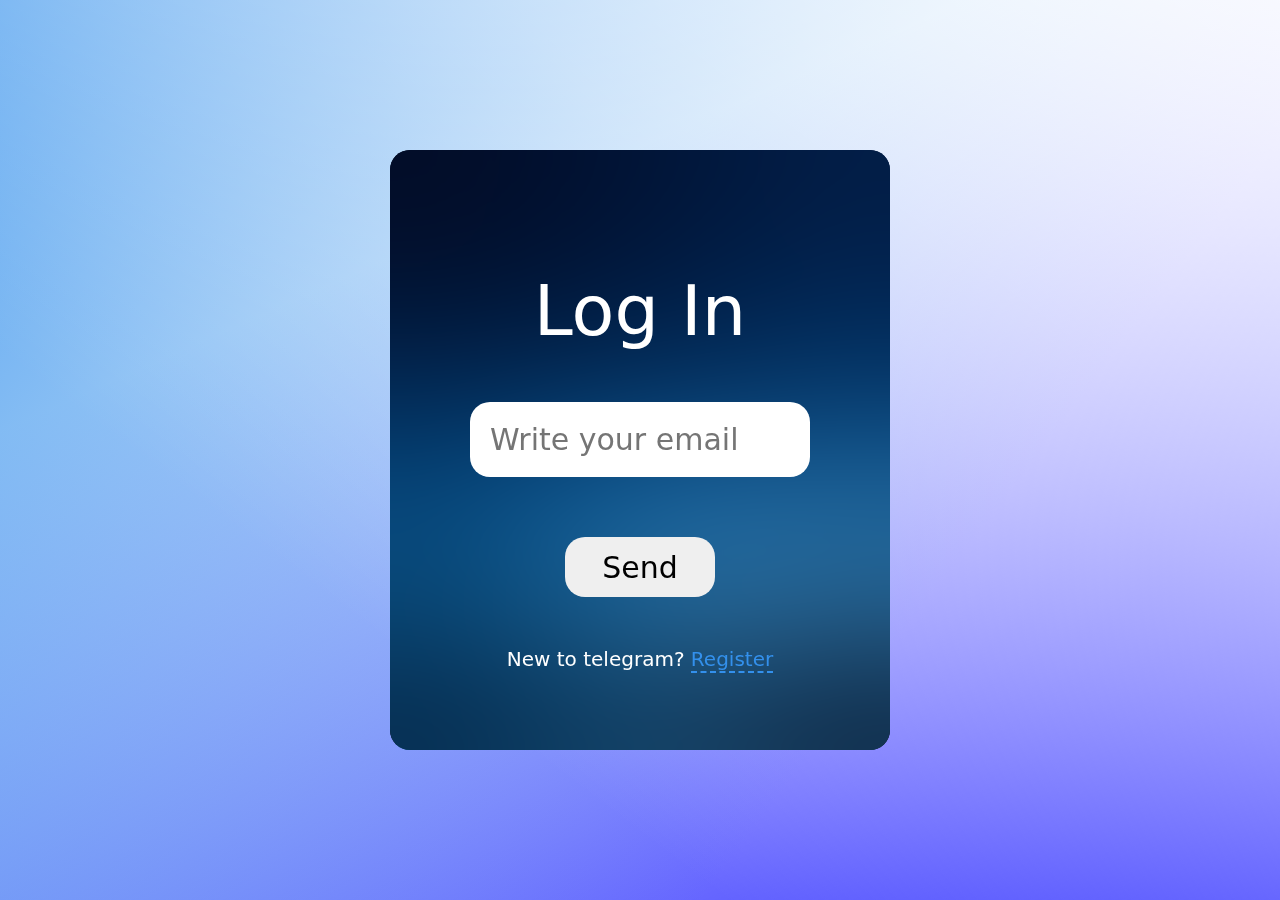
<file: login.html>
<!DOCTYPE html>
<html lang="en">

<head>
    <meta charset="UTF-8">
    <meta http-equiv="X-UA-Compatible" content="IE=edge">
    <meta name="viewport" content="width=device-width, initial-scale=1.0">
    <title>TelegramDemo - Login</title>
    <link rel="stylesheet" href="./css/login.css">
</head>

<body>
    <div class="login-body">
        <div class="login-box">
            <div class="loginmini">
                <h1 class="login-title">Log In</h1>
                <input class="login-email" type="email" placeholder="Write your email">
                <button class="login-button" onclick="sendEmail()">Send</button>
                <button class="gotoregister" onclick="goRegister()">New to telegram? <span>Register</span></button>
            </div>
            <div class="logincode">
                <h1 class="login-code-title">Check your email</h1>
                <p class="login-code-text">Confirm that this is exactly your account</p>
                <input class="code-input" type="text" placeholder="Write code here">
                <button class="code-button" onclick="sendCode()">Send</button>
            </div>
            <div class="loginfailed">
                <h1 class="login-title">Something went wrong!❌</h1>
                <button class="retry-button" onclick="retryLogin()">Retry</button>
            </div>
            <div class="loginaccept">
                <h1 class="login-title" id="success-title">Successfully, Signed!✅</h1>
                <div class="lds-roller">
                    <div></div>
                    <div></div>
                    <div></div>
                    <div></div>
                    <div></div>
                    <div></div>
                    <div></div>
                    <div></div>
                </div>
            </div>
        </div>
    </div>
    <script src="./script/login.js"></script>
</body>

</html>
</file>
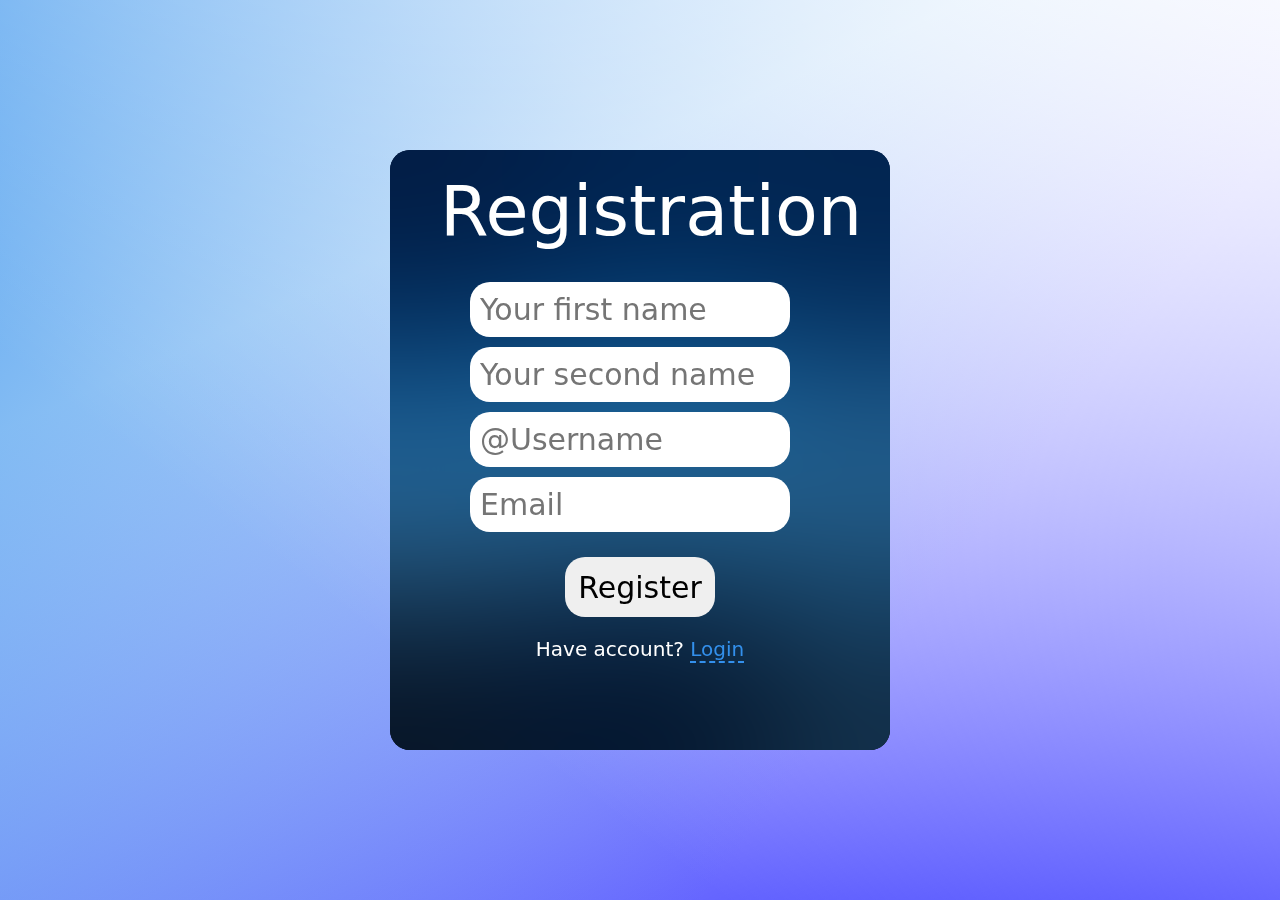
<file: registration.html>
<!DOCTYPE html>
<html lang="en">

<head>
    <meta charset="UTF-8">
    <meta http-equiv="X-UA-Compatible" content="IE=edge">
    <meta name="viewport" content="width=device-width, initial-scale=1.0">
    <title>TelegramDemo - Registration</title>
    <link rel="stylesheet" href="./css/signUp.css">
</head>

<body>
    <div class="register-body">
        <div class="register-box">
            <div class="register-form">
                <h1 class="register-title">Registration</h1>
                <div class="register-mini">
                    <input class="register-input" id="first_name" type="text" placeholder="Your first name">
                    <input class="register-input" id="second_name" type="text" placeholder="Your second name">
                    <input class="register-input" id="user_name" type="text" placeholder="@Username">
                    <input class="register-input" id="email" type="email" placeholder="Email">
                    <button class="register-button" id="send_user" onclick="register()">Register</button>
                </div>
                <p class="register-status"></p>
                <button class="gotologin" onclick="goLogin()">Have account? <span>Login</span></button>
            </div>
        </div>
    </div>
    <script src="./script/register.js"></script>
</body>

</html>
</file>
<file: css/login.css>
* {
    margin: 0;
    padding: 0;
    text-decoration: none;
    list-style: none;
    font-family: system-ui, -apple-system, BlinkMacSystemFont, 'Segoe UI', Roboto, Oxygen, Ubuntu, Cantarell, 'Open Sans', 'Helvetica Neue', sans-serif;
}

.login-body {
    width: 100%;
    height: 100vh;
    display: flex;
    justify-content: center;
    align-items: center;
    background: linear-gradient(217deg, rgba(255,255,255,.8), rgba(255,0,0,0) 70.71%),            
                linear-gradient(127deg, rgba(51,144,236,.8), rgba(0,255,0,0) 70.71%),            
                linear-gradient(336deg, rgba(0,0,255,.8), rgba(0,0,255,0) 70.71%);
    background-size: cover;
    background-repeat: no-repeat;
}

.login-box {
    background-image: url("../images/logindark.webp");
    border-radius: 20px;
    width: 500px;
    height: 600px;
}

.loginmini {
    width: 100%;
    height: 100%;
    backdrop-filter: blur(100px);
    border-radius: 20px;
    flex-wrap: wrap;
}

.login-title {
    font-weight: 300;
    text-align: center;
    font-size: 70px;
    padding-top: 120px;
    width: 400px;
    margin-left: 50px;
    color: white;
}

.login-code-title {
    font-weight: 300;
    text-align: center;
    font-size: 55px;
    padding-top: 100px;
    width: 400px;
    margin-left: 50px;
    color: white;
}

.login-code-text {
    font-weight: 400;
    text-align: center;
    font-size: 15px;
    padding-top: 20px;
    width: 400px;
    margin-left: 50px;
    color: rgb(177, 177, 177);
}

.code-input {
    background-color: white;
    outline: none;
    border: none;
    font-size: 30px;
    width: 300px;
    margin-left: 80px;
    padding: 20px;
    margin-top: 70px;
    border-radius: 20px;
}

.login-email {
    background-color: white;
    outline: none;
    border: none;
    font-size: 30px;
    width: 300px;
    margin-left: 80px;
    padding: 20px;
    margin-top: 50px;
    border-radius: 20px;
}

.code-button {
    margin-top: 80px;
    font-size: 30px;
    width: 150px;
    height: 60px;
    border-radius: 20px;
    border: none;
    outline: none;
    margin-left: 175px;
    transition: all 0.5s ease;
}

.code-button:hover {
    color: white;
    background: linear-gradient(217deg, rgba(255,255,255,.8), rgba(255,0,0,0) 70.71%),            
                linear-gradient(127deg, rgba(51,144,236,.8), rgba(0,255,0,0) 70.71%),            
                linear-gradient(336deg, rgba(0,0,255,.8), rgba(0,0,255,0) 70.71%);
    cursor: pointer;
}

.login-button {
    margin-top: 60px;
    font-size: 30px;
    width: 150px;
    height: 60px;
    border-radius: 20px;
    border: none;
    outline: none;
    margin-left: 175px;
    transition: all 0.5s ease;
}

.login-button:hover {
    color: white;
    background: linear-gradient(217deg, rgba(255,255,255,.8), rgba(255,0,0,0) 70.71%),            
                linear-gradient(127deg, rgba(51,144,236,.8), rgba(0,255,0,0) 70.71%),            
                linear-gradient(336deg, rgba(0,0,255,.8), rgba(0,0,255,0) 70.71%);
    cursor: pointer;
}

.loginfailed {
    display: none;
    backdrop-filter: blur(100px);
    animation: 0.5s login_failed ease;
    border-radius: 20px;
    width: 100%;
    height: 100%;
}

@keyframes login_failed {
    0% {
        opacity: 0;
    }
    100% {
        opacity: 1;
    }
}

.logincode {
    display: none;
    backdrop-filter: blur(100px);
    animation: 0.5s login_code ease;
    border-radius: 20px;
    width: 100%;
    height: 100%;
}

@keyframes login_code {
    0% {
        opacity: 0;
    }
    100% {
        opacity: 1;
    }
}

.loginaccept {
    display: none;
    backdrop-filter: blur(100px);
    animation: 0.5s login_success ease;
    border-radius: 20px;
    width: 100%;
    height: 100%;
}

@keyframes login_success {
    0% {
        opacity: 0;
    }
    100% {
        opacity: 1;
    }
}

.retry-button {
    margin-top: 60px;
    font-size: 30px;
    width: 150px;
    height: 60px;
    border-radius: 20px;
    border: none;
    outline: none;
    margin-left: 175px;
    transition: all 0.5s ease;
}

.retry-button:hover {
    color: red;
    cursor: pointer;        
}

.gotoregister {
  color: white;
  font-size: 20px;
  background-color: rgba(255,255,255,0.0);
  border: none;
  width: 300px;
  margin-left: 100px;
  margin-top: 50px;
  cursor: pointer;
}

.gotoregister span {
  color: #3390ec;
  border-bottom: 2px dashed #3390ec;
}

#success-title {
  padding-top: 80px;
  animation: success_title 0.3s ease;
}

@keyframes success_title {
  0% {
    opacity: 0;
    transform: scale(0.0);
  } 100% {
    opacity: 1;
    transform: scale(1);
  }
}









.lds-roller {
    display: inline-block;
    position: relative;
    margin-left: 210px;
    margin-top: 50px;
    width: 80px;
    height: 80px;
  }
  .lds-roller div {
    animation: lds-roller 1.2s cubic-bezier(0.5, 0, 0.5, 1) infinite;
    transform-origin: 40px 40px;
  }
  .lds-roller div:after {
    content: " ";
    display: block;
    position: absolute;
    width: 7px;
    height: 7px;
    border-radius: 50%;
    background: #fff;
    margin: -4px 0 0 -4px;
  }
  .lds-roller div:nth-child(1) {
    animation-delay: -0.036s;
  }
  .lds-roller div:nth-child(1):after {
    top: 63px;
    left: 63px;
  }
  .lds-roller div:nth-child(2) {
    animation-delay: -0.072s;
  }
  .lds-roller div:nth-child(2):after {
    top: 68px;
    left: 56px;
  }
  .lds-roller div:nth-child(3) {
    animation-delay: -0.108s;
  }
  .lds-roller div:nth-child(3):after {
    top: 71px;
    left: 48px;
  }
  .lds-roller div:nth-child(4) {
    animation-delay: -0.144s;
  }
  .lds-roller div:nth-child(4):after {
    top: 72px;
    left: 40px;
  }
  .lds-roller div:nth-child(5) {
    animation-delay: -0.18s;
  }
  .lds-roller div:nth-child(5):after {
    top: 71px;
    left: 32px;
  }
  .lds-roller div:nth-child(6) {
    animation-delay: -0.216s;
  }
  .lds-roller div:nth-child(6):after {
    top: 68px;
    left: 24px;
  }
  .lds-roller div:nth-child(7) {
    animation-delay: -0.252s;
  }
  .lds-roller div:nth-child(7):after {
    top: 63px;
    left: 17px;
  }
  .lds-roller div:nth-child(8) {
    animation-delay: -0.288s;
  }
  .lds-roller div:nth-child(8):after {
    top: 56px;
    left: 12px;
  }
  @keyframes lds-roller {
    0% {
      transform: rotate(0deg);
    }
    100% {
      transform: rotate(360deg);
    }
  }
</file>
<file: css/signUp.css>
* {
    margin: 0;
    padding: 0;
    text-decoration: none;
    list-style: none;
    font-family: system-ui, -apple-system, BlinkMacSystemFont, 'Segoe UI', Roboto, Oxygen, Ubuntu, Cantarell, 'Open Sans', 'Helvetica Neue', sans-serif;
}

.register-body {
    width: 100%;
    height: 100vh;
    display: flex;
    justify-content: center;
    align-items: center;
    background-size: cover;
    background-repeat: no-repeat;
    background: linear-gradient(217deg, rgba(255, 255, 255, .8), rgba(255, 0, 0, 0) 70.71%),
        linear-gradient(127deg, rgba(51, 144, 236, .8), rgba(0, 255, 0, 0) 70.71%),
        linear-gradient(336deg, rgba(0, 0, 255, .8), rgba(0, 0, 255, 0) 70.71%);
}

.register-box {
    background-image: url("../images/logindark.webp");
    background-position: center;
    background-repeat: no-repeat;
    background-size: cover;
    border-radius: 20px;
    width: 500px;
    height: 600px;
    display: flex;
}

.register-mini {
    margin-top: 20px;
}

.register-form {
    width: 100%;
    height: 100%;
    border-radius: 20px;
    backdrop-filter: blur(100px);
}

.register-title {
    font-weight: 300;
    text-align: center;
    font-size: 70px;
    padding-top: 20px;
    width: 400px;
    margin-left: 50px;
    color: white;
}

.register-input {
    background-color: white;
    outline: none;
    border: none;
    font-size: 30px;
    width: 300px;
    margin-left: 80px;
    margin-top: 10px;
    padding: 10px;
    border-radius: 20px;
}

.register-button {
    margin-top: 25px;
    font-size: 30px;
    width: 150px;
    height: 60px;
    border-radius: 20px;
    border: none;
    outline: none;
    margin-left: 175px;
    transition: all 0.5s ease;
}

.register-button:hover {
    color: white;
    background: linear-gradient(217deg, rgba(255, 255, 255, .8), rgba(255, 0, 0, 0) 70.71%),
        linear-gradient(127deg, rgba(51, 144, 236, .8), rgba(0, 255, 0, 0) 70.71%),
        linear-gradient(336deg, rgba(0, 0, 255, .8), rgba(0, 0, 255, 0) 70.71%);
    cursor: pointer;
}

.register-status {
    font-weight: 300;
    text-align: center;
    font-size: 20px;
    padding-top: 10px;
    width: 400px;
    margin-left: 50px;
    color: white;
    text-transform: uppercase;
}

.gotologin {
    color: white;
    font-size: 20px;
    background-color: rgba(255, 255, 255, 0.0);
    border: none;
    width: 300px;
    margin-left: 100px;
    margin-top: 10px;
    cursor: pointer;
}

.gotologin span {
    color: #3390ec;
    border-bottom: 2px dashed #3390ec;
}
</file>
